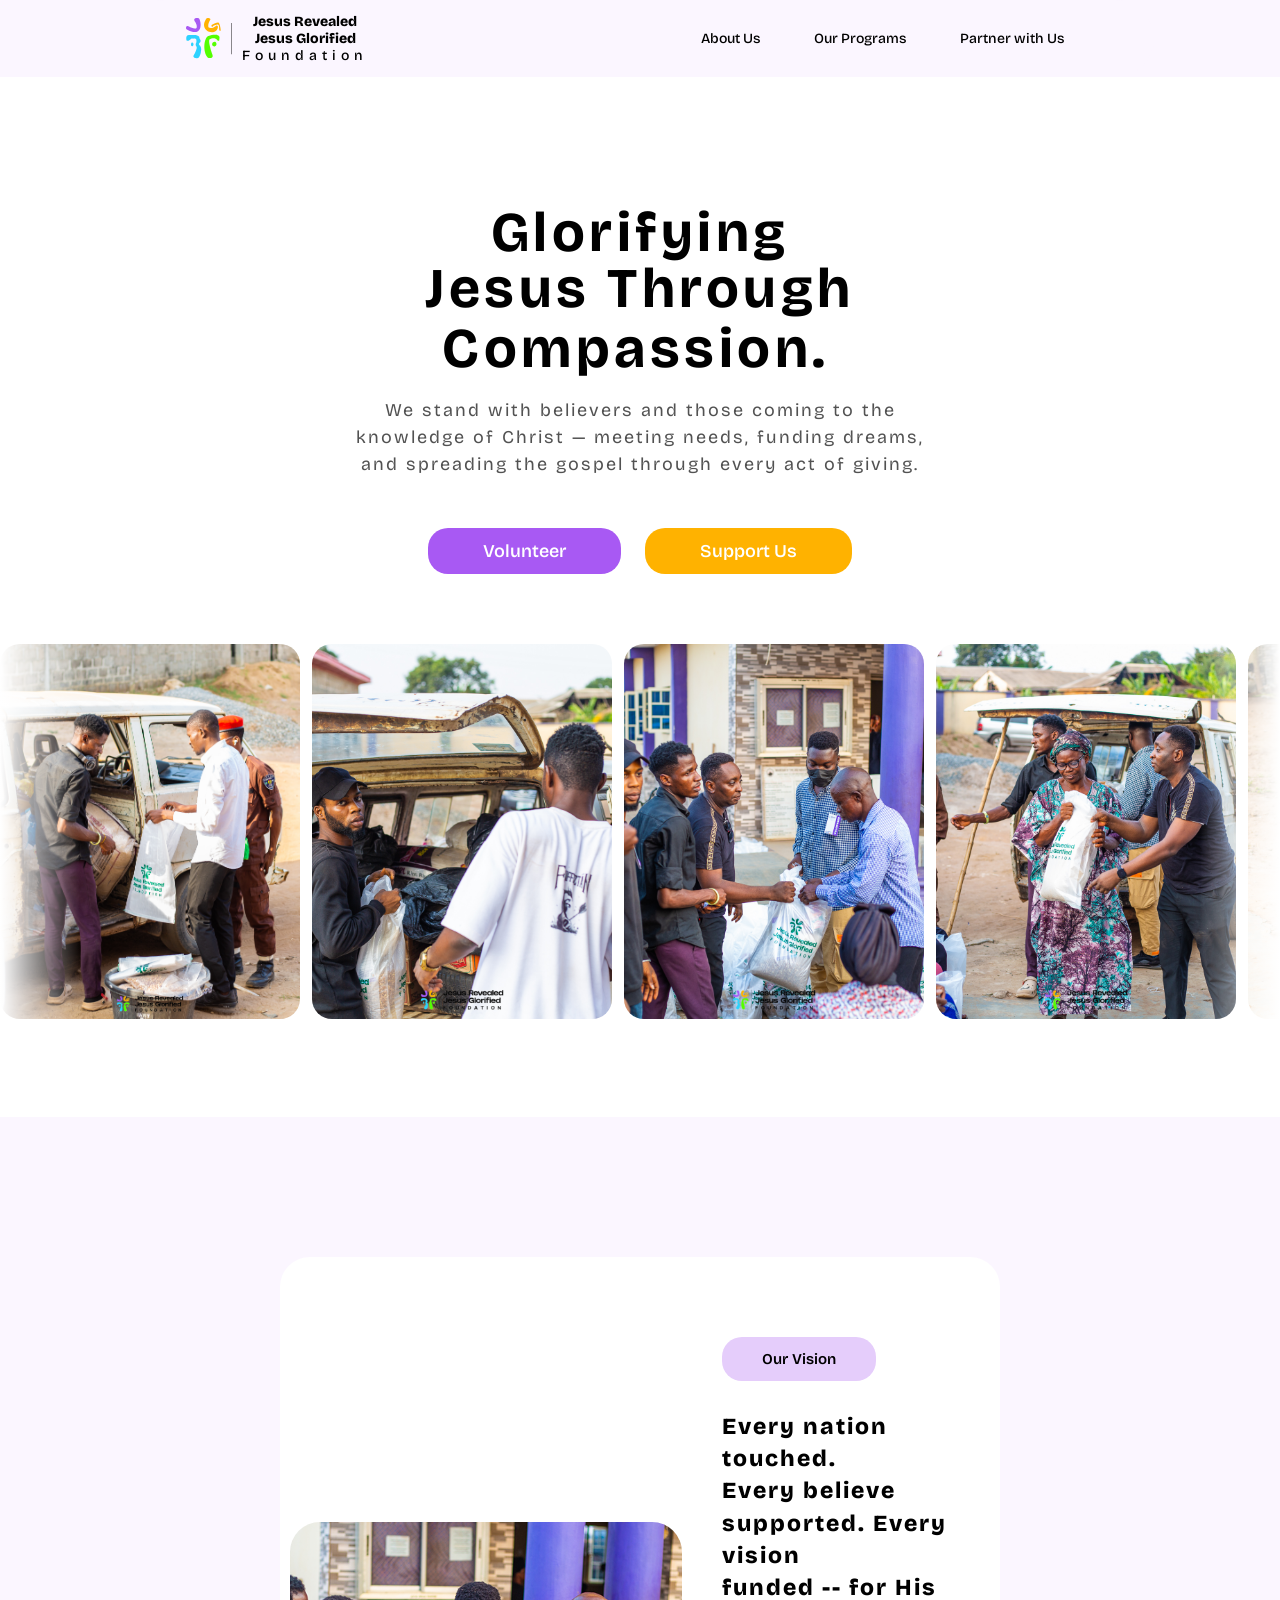
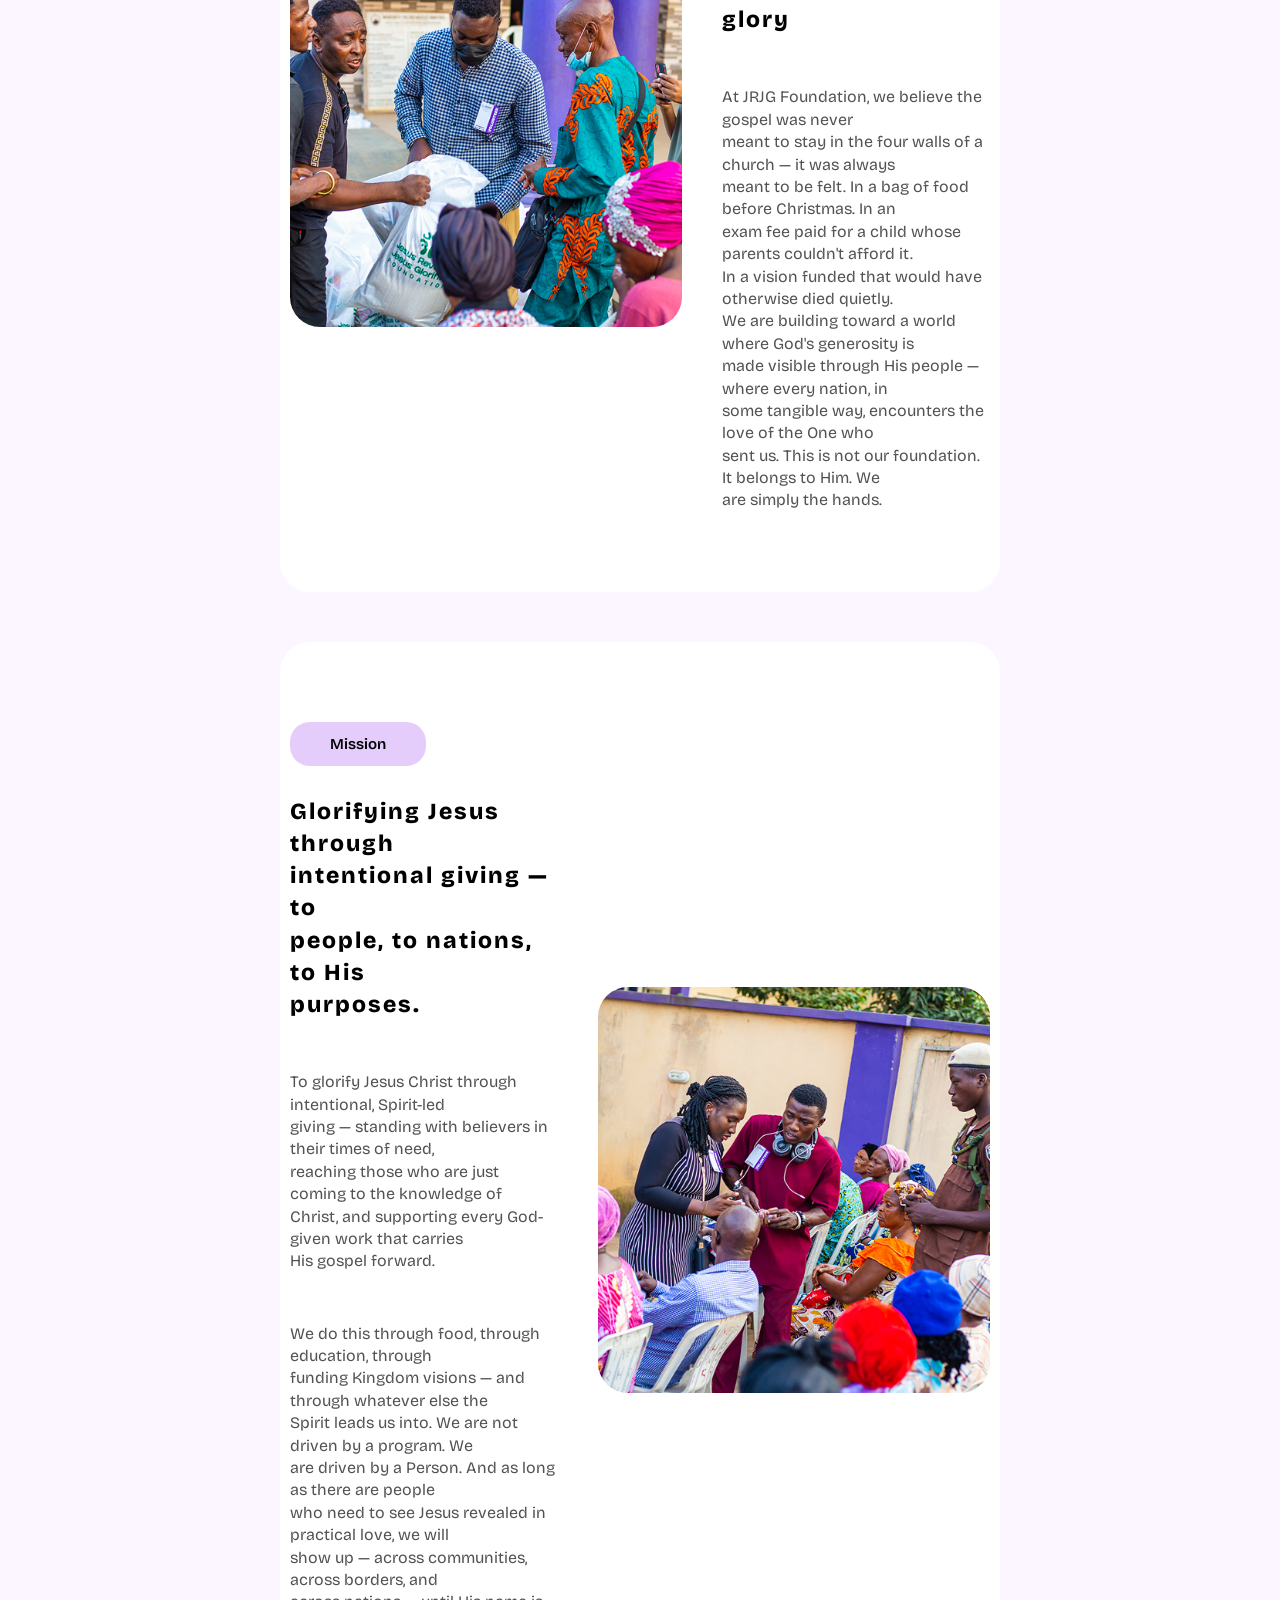
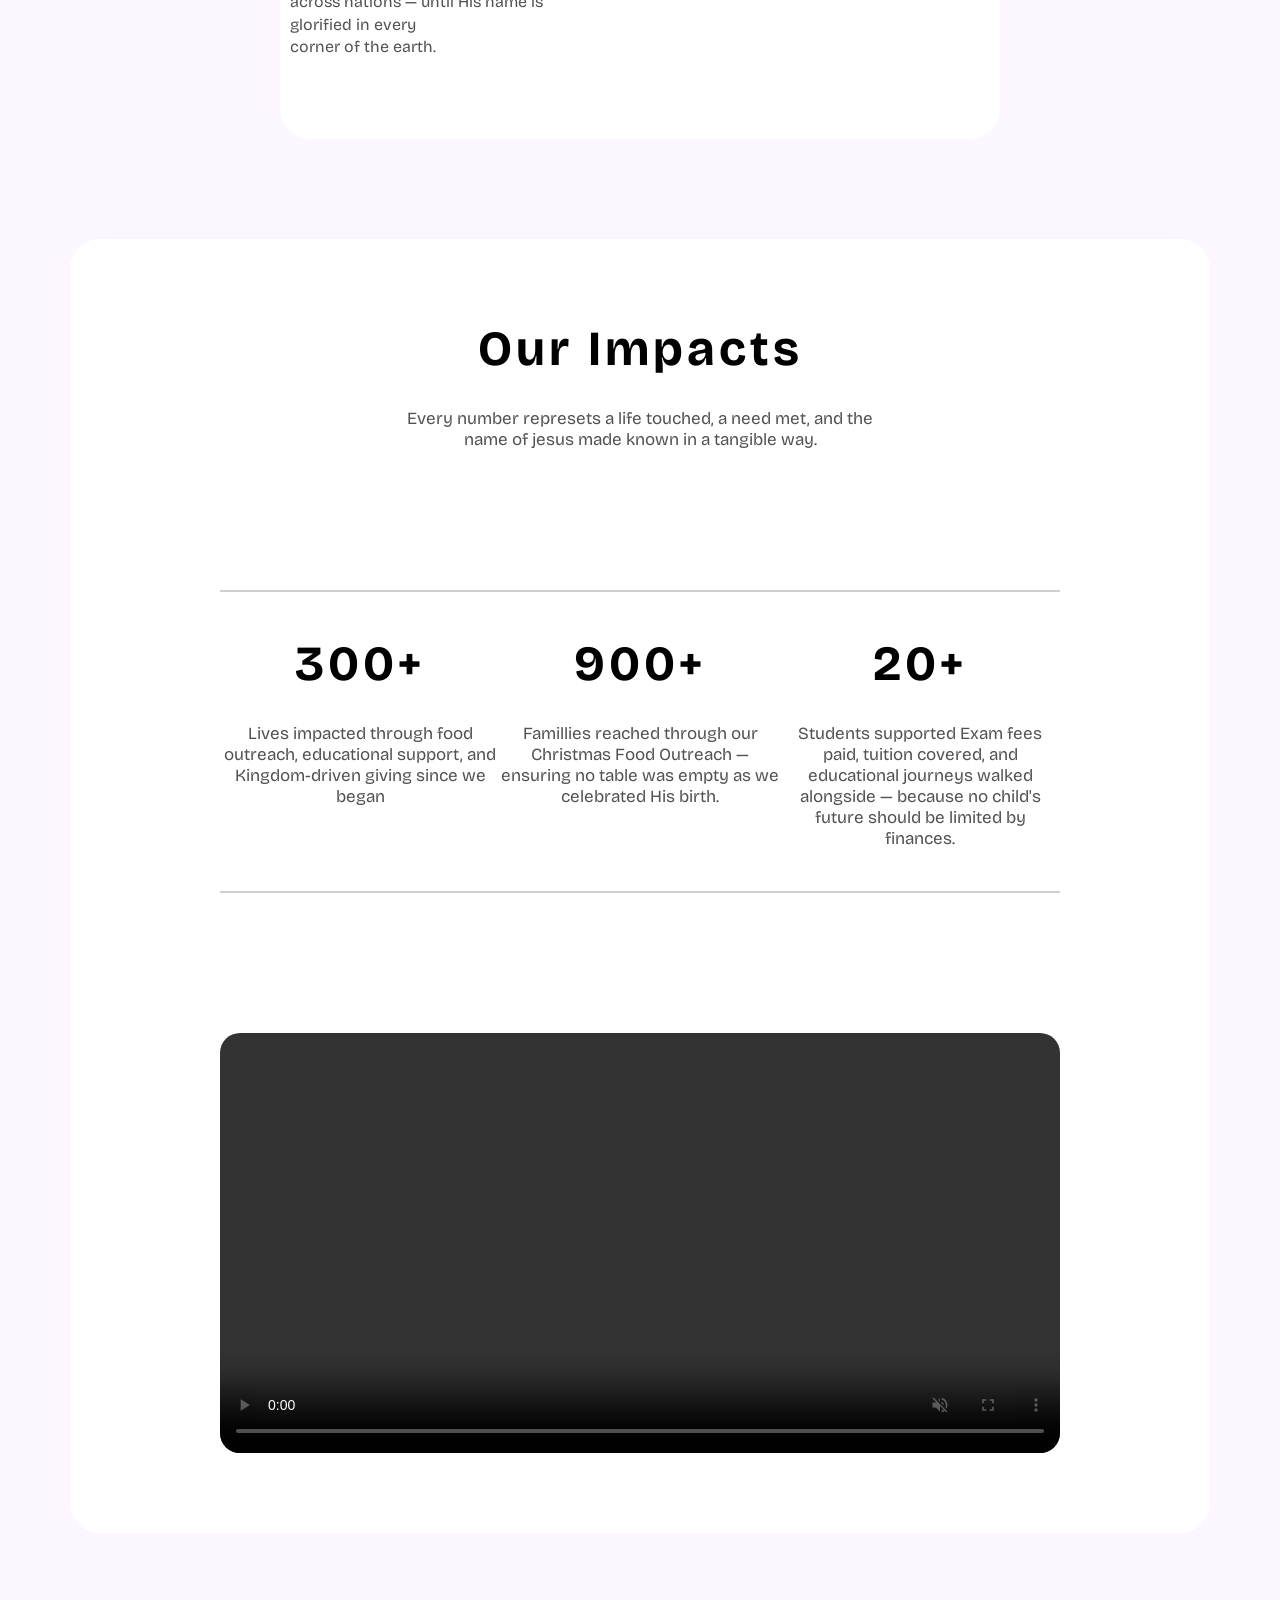
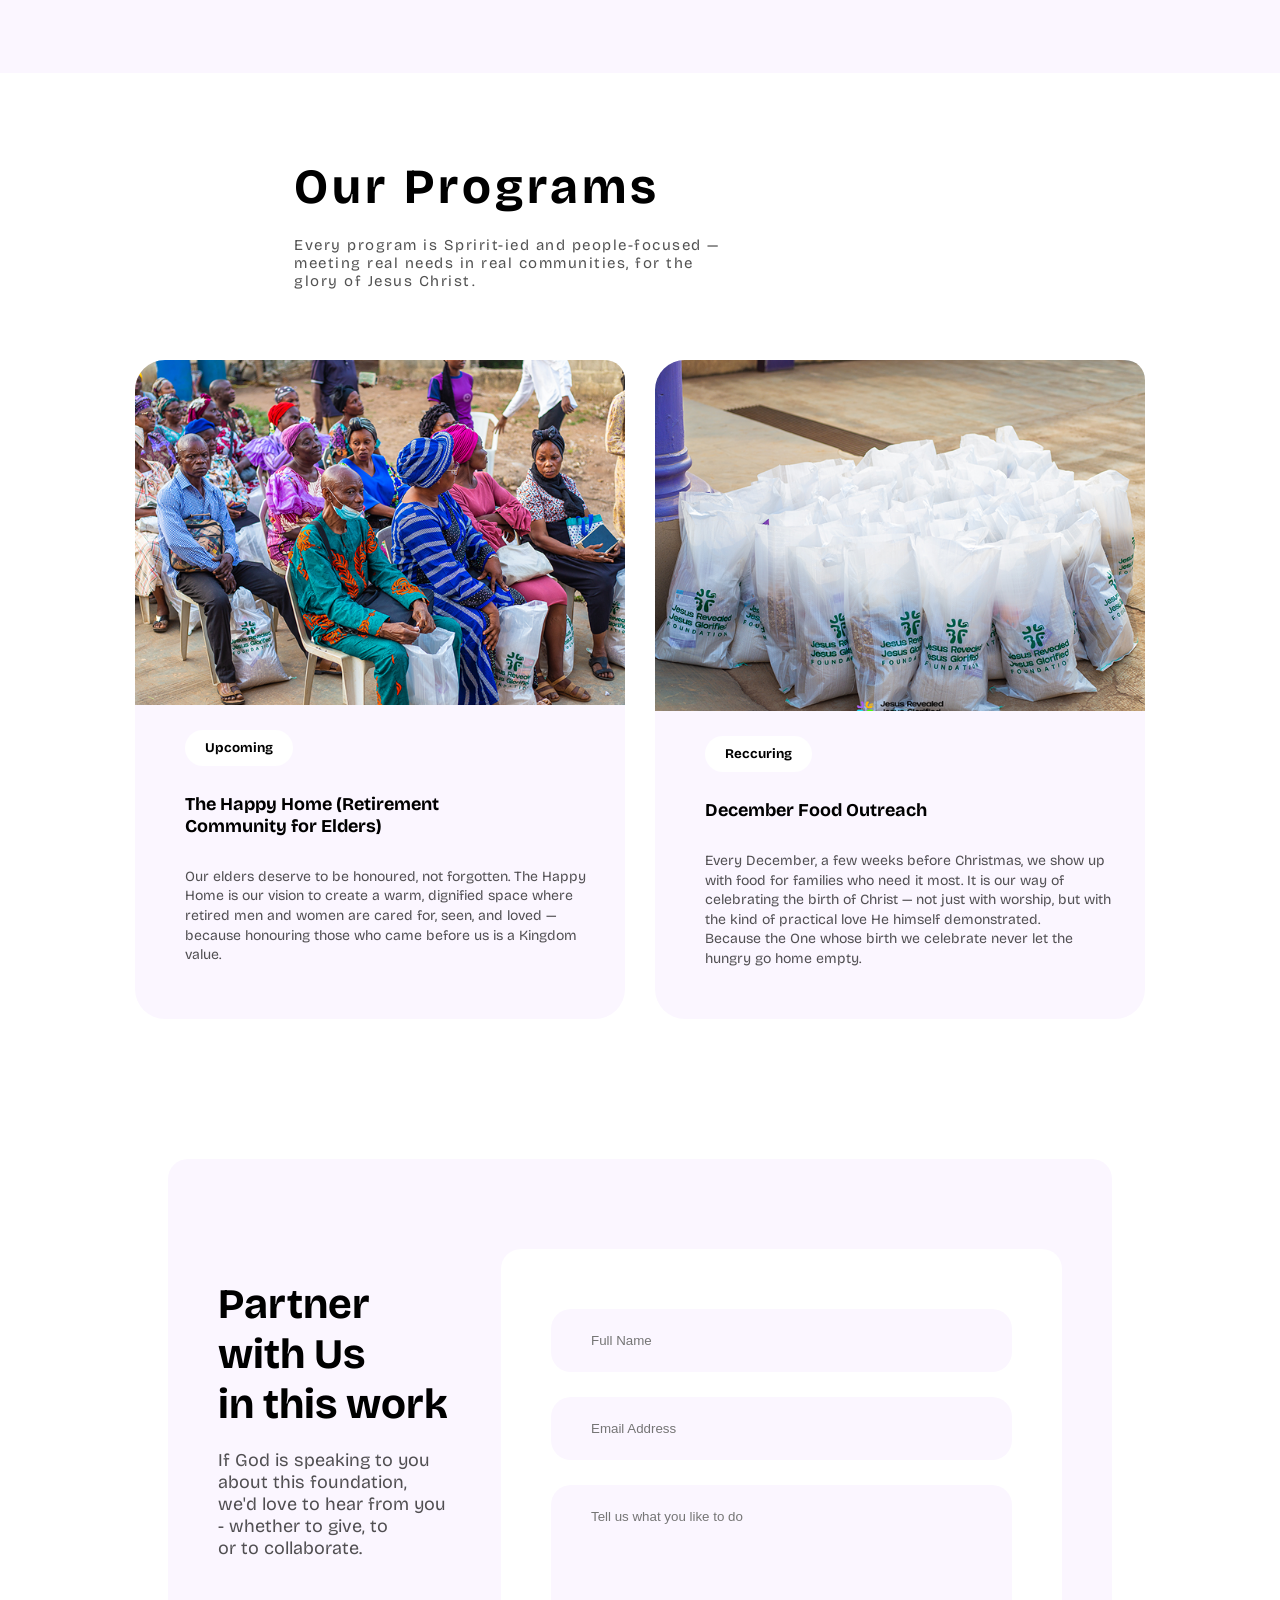
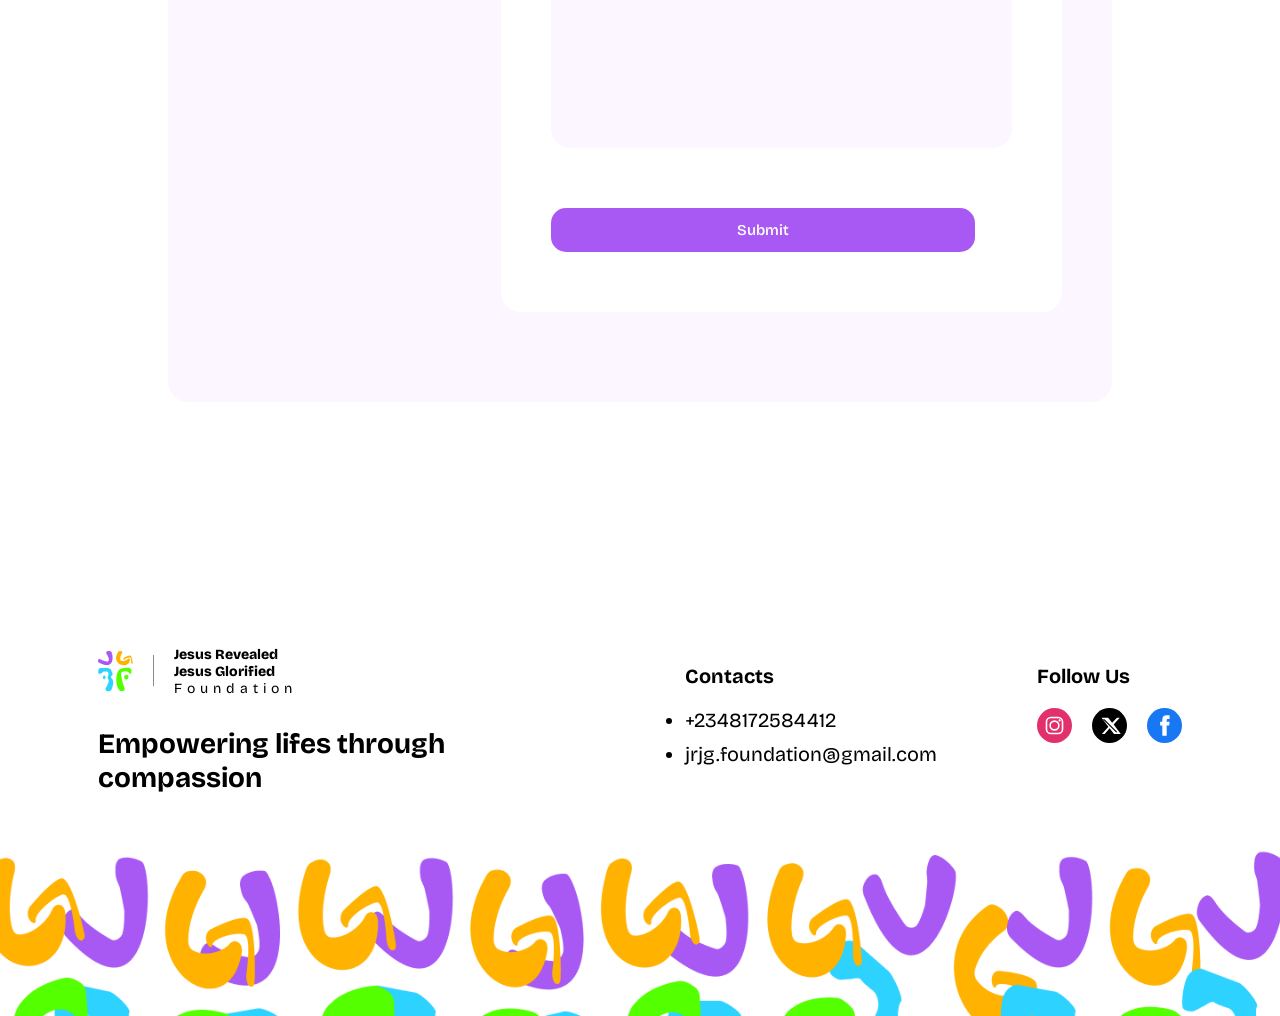
<file: index.html>
<!DOCTYPE html>
<html lang="en">
<head>
    <meta charset="UTF-8">
    <meta name="viewport" content="width=device-width, initial-scale=1.0">
    <title>JRJG Foundation</title>
    <link rel="icon" type="image/x-icon" href="icons/favicon.ico">
    <style>
@import url('https://fonts.googleapis.com/css2?family=Bricolage+Grotesque:opsz,wght@12..96,200..800&display=swap');
</style>
    <link rel="stylesheet" href="style.css">
</head>
<body>
    <nav>
        <div class="brand">
        <img src="icons/Group 5.svg"/ class="logo">
        <img src="icons/line.svg" class="line">
        <p><span class="first">Jesus Revealed<br> Jesus Glorified</span><br><span class="span">Foundation</span></p>
    </div>
        <button class="menu-toggle" type="button" aria-label="Toggle navigation menu" aria-expanded="false" aria-controls="main-nav">
            <span></span>
            <span></span>
            <span></span>
        </button>
        <div class="sides" id="main-nav">
        <a href="#about"><p>About Us</p></a>
        <a href="#events"><p>Our Programs</p></a>
        <a href="#donate"><p>Partner with Us</p></a>
     </div>
    </nav>
    <div class="bg">
    <div class="main">
        <h1>
        <span class="static-line">Glorifying<br> Jesus Through</span>
        <span class="tw-line">
          <span class="tw-text" id="tw"></span><span class="cursor"></span>
        </span>
      </h1>
        <p>We stand with believers and those coming to the<br> knowledge of Christ — meeting needs, funding dreams,<br> and spreading the gospel through every act of giving.</p>
        <a href="https://docs.google.com/forms/d/1tCuG8BX1n70x1OR0nW-tALAPKVshiJq1Oa08eZaDoyM" target="_blank"><button class="lBtn">Volunteer</button></a>
        <a href="#donate"><button class="rBtn">Support Us</button></a>
    </div>

    <div class="slides">
        
        <div class="slides-track">
        <img src="images/jrjf-3.jpg" loading="lazy">
        <img src="images/jrjf-10.jpg" loading="lazy">
        <img src="images/jrjf-29.jpg" loading="lazy">
        <img src="images/jrjf-34.jpg" loading="lazy">
        <img src="images/jrjf-8.jpg" loading="lazy">
        <img src="images/jrjf-59.jpg" loading="lazy">
        <img src="images/jrjf-11.jpg" loading="lazy">
        <img src="images/jrjf-48.jpg" loading="lazy">
        <img src="images/jrjf-41.jpg" loading="lazy">
        <img src="images/jrjf-14.jpg" loading="lazy">
        <img src="images/jrjf-58.jpg" loading="lazy">
        <img src="images/jrjf-16.jpg" loading="lazy">
        <img src="images/jrjf-46.jpg" loading="lazy">
        <img src="images/jrjf-18.jpg" loading="lazy">
        <img src="images/jrjf-27.jpg" loading="lazy">
        <img src="images/jrjf-36.jpg" loading="lazy">
        <img src="images/jrjf-21.jpg" loading="lazy">
        <img src="images/jrjf-6.jpg" loading="lazy">
        <img src="images/jrjf-22.jpg" loading="lazy">
        <img src="images/jrjf-51.jpg" loading="lazy">
        <img src="images/jrjf-19.jpg" loading="lazy">
        <img src="images/jrjf-24.jpg" loading="lazy">
        <img src="images/jrjf-43.jpg" loading="lazy">
        <img src="images/jrjf-26.jpg" loading="lazy">
        <img src="images/jrjf-23.jpg" loading="lazy">
        <img src="images/jrjf-28.jpg" loading="lazy">
        <img src="images/jrjf-5.jpg" loading="lazy">
        <img src="images/jrjf-30.jpg" loading="lazy">
        <img src="images/jrjf-7.jpg" loading="lazy">
        <img src="images/jrjf-31.jpg" loading="lazy">
        <img src="images/jrjf-32.jpg" loading="lazy">
        <img src="images/jrjf-33.jpg" loading="lazy">
        <img src="images/jrjf-12.jpg" loading="lazy">
        <img src="images/jrjf-35.jpg" loading="lazy">
        <img src="images/jrjf-49.jpg" loading="lazy">
        <img src="images/jrjf-13.jpg" loading="lazy">
        <img src="images/jrjf-37.jpg" loading="lazy">
        <img src="images/jrjf-38.jpg" loading="lazy">
        <img src="images/jrjf-50.jpg" loading="lazy">
        <img src="images/jrjf-39.jpg" loading="lazy">
        <img src="images/jrjf-40.jpg" loading="lazy">
        <img src="images/jrjf-17.jpg" loading="lazy">
        <img src="images/jrjf-42.jpg" loading="lazy">
        <img src="images/jrjf-4.jpg" loading="lazy">
        <img src="images/jrjf-44.jpg" loading="lazy">
        <img src="images/jrjf-45.jpg" loading="lazy">
        <img src="images/jrjf-20.jpg" loading="lazy">
        <img src="images/jrjf-47.jpg" loading="lazy">
        
        
        
        
        </div>
    </div>
    </div>
    
    <div class="overlap" id="about">
        
    <div class="before" >
        <img src="images/jrjf-1.png" >
        <div>
        <button>Our Vision</button>
        <h4>Every nation touched.<br>Every believe<br> supported. Every vision<br> funded -- for His glory</h4>   
        <p>At JRJG Foundation, we believe the gospel was never<br> meant to stay in the four walls of a church — it was always<br> meant to be felt. In a bag of food before Christmas. In an<br> exam fee paid for a child whose parents couldn't afford it.<br> In a vision funded that would have otherwise died quietly.<br>We are building toward a world where God's generosity is<br> made visible through His people — where every nation, in<br> some tangible way, encounters the love of the One who<br> sent us. This is not our foundation. It belongs to Him. We<br> are simply the hands.</p>
    </div>
    </div>
    <div class="after" ">
        <div>
        <button>Mission</button>
        <h4>Glorifying Jesus through<br> intentional giving — to<br> people, to nations, to His<br> purposes.</h4>   
        <p>To glorify Jesus Christ through intentional, Spirit-led<br> giving — standing with believers in their times of need,<br> reaching those who are just coming to the knowledge of<br> Christ, and supporting every God-given work that carries<br> His gospel forward.</p><p>We do this through food, through education, through<br> funding Kingdom visions — and through whatever else the<br> Spirit leads us into. We are not driven by a program. We<br> are driven by a Person. And as long as there are people<br> who need to see Jesus revealed in practical love, we will<br> show up — across communities, across borders, and<br> across nations — until His name is glorified in every<br> corner of the earth.</p>
    </div>
    <img src="images/jrjf-2.png" >
    </div>
    </div>

    <div class="exp">
        <h1>Our Impacts</h1>
        <p>Every number represets a life touched, a need met, and the<br> name of jesus made known in a tangible way.</p>
        <div class="grid">
            <div>
                <h1>300+</h1>
                <p>Lives impacted through food<br> outreach, educational support, and<br> Kingdom-driven giving since we<br> began</p>
            </div>
            <div>
                <h1>900+</h1>
                <p>Famillies reached through our<br> Christmas Food Outreach —<br> ensuring no table was empty as we<br> celebrated His birth.</p>
            </div>
            <div>
                <h1>20+</h1>
                <p>
Students supported Exam fees<br> paid, tuition covered, and<br> educational journeys walked alongside — because no child's<br> future should be limited by<br> finances.</p>
            </div>
            
        </div>
        <div class="video">
                <video muted controls>
  <source src="video/video_horizontal.mp4" type="video/mp4">
</video>
        </div>
       
    </div>
    <div class="Pr" id="events">
        <div class="hh">
            <h1>Our Programs</h1>
            <p>Every program is Spririt-ied and people-focused —<br> meeting real needs in real communities, for the<br> glory of Jesus Christ.</p>
        </div>
        <div class="near">
            <div class="vs">
                <img src="images/jrjf-9.png">
                <div >
                    <button>Upcoming</button>
                <h4>The Happy Home (Retirement<br> Community for Elders)</h4>
                <p>Our elders deserve to be honoured, not forgotten. The Happy<br> Home is our vision to create a warm, dignified space where<br> retired men and women are cared for, seen, and loved —<br> because honouring those who came before us is a Kingdom<br> value.</p>
            </div>
        </div>
            <div id="inv"></div>
            <div class="vs">
                <img src="images/jrjf-12.png">
                <div >
                    <button>Reccuring</button>
                <h4>December Food Outreach</h4>
                <p>Every December, a few weeks before Christmas, we show up<br> with food for families who need it most. It is our way of<br> celebrating the birth of Christ — not just with worship, but with<br> the kind of practical love He himself demonstrated.<br> Because the One whose birth we celebrate never let the<br> hungry go home empty.</p>
            </div>
        </div>
        </div>
        <div id="donate">
            <div>
            <h1>Partner with Us<br> in this work</h1>
            <p>If God is speaking to you about this foundation,<br>we'd love to hear from you - whether to give, to<br>or to collaborate.</p>
            </div>
            <form class="inputPr" id="form">
                <input type="name" placeholder="Full Name" id="name"><br>
                <input type="email" placeholder="Email Address" id="email"><br>
                <input type="text" placeholder="Tell us what you like to do" class="textarea" id="message"><br>
                <button>Submit</button>
            </form>
        </div>
    </div>
     
    <footer id="contacts">
        <div>
        <div class="logoPart">
            
        <img src="icons/Group 5.svg"/ class="logo">
        <img src="icons/line.svg" class="line">
        <p><span class="first">Jesus Revealed<br> Jesus Glorified</span><br><span class="span">Foundation</span></p>
    </div>

    <h1>Empowering lifes through<br> compassion</h1>
</div>
<div class="sect">
    <ul>
    <p>Contacts</p>
    <li>+2348172584412</li>
    <li>jrjg.foundation@gmail.com</li>
</ul>
<div>
    <p>Follow Us</p>
    <div class="social">
    <a href="https://www.instagram.com/jrjg.foundation/" target="_blank"><img src="icons/instagram.svg" alt="Instagram"></a>
    <a href="https://x.com/JRJGFoundation"><img src="icons/twitter.svg" alt="twitter"></a>
    <a href=""><img src="icons/facebook.svg" alt="Facebook"></a>
    <!-- <li>Linkedin</li> -->
    </div>
</div>
</div>

    </footer>
    <div class="last">
    <img src="images/last.png">
    <img src="images/last.png">
</div>
<div class="toast" id="toast"></div>
    <script src="script.js"></script>
</body>
</html>
</file>
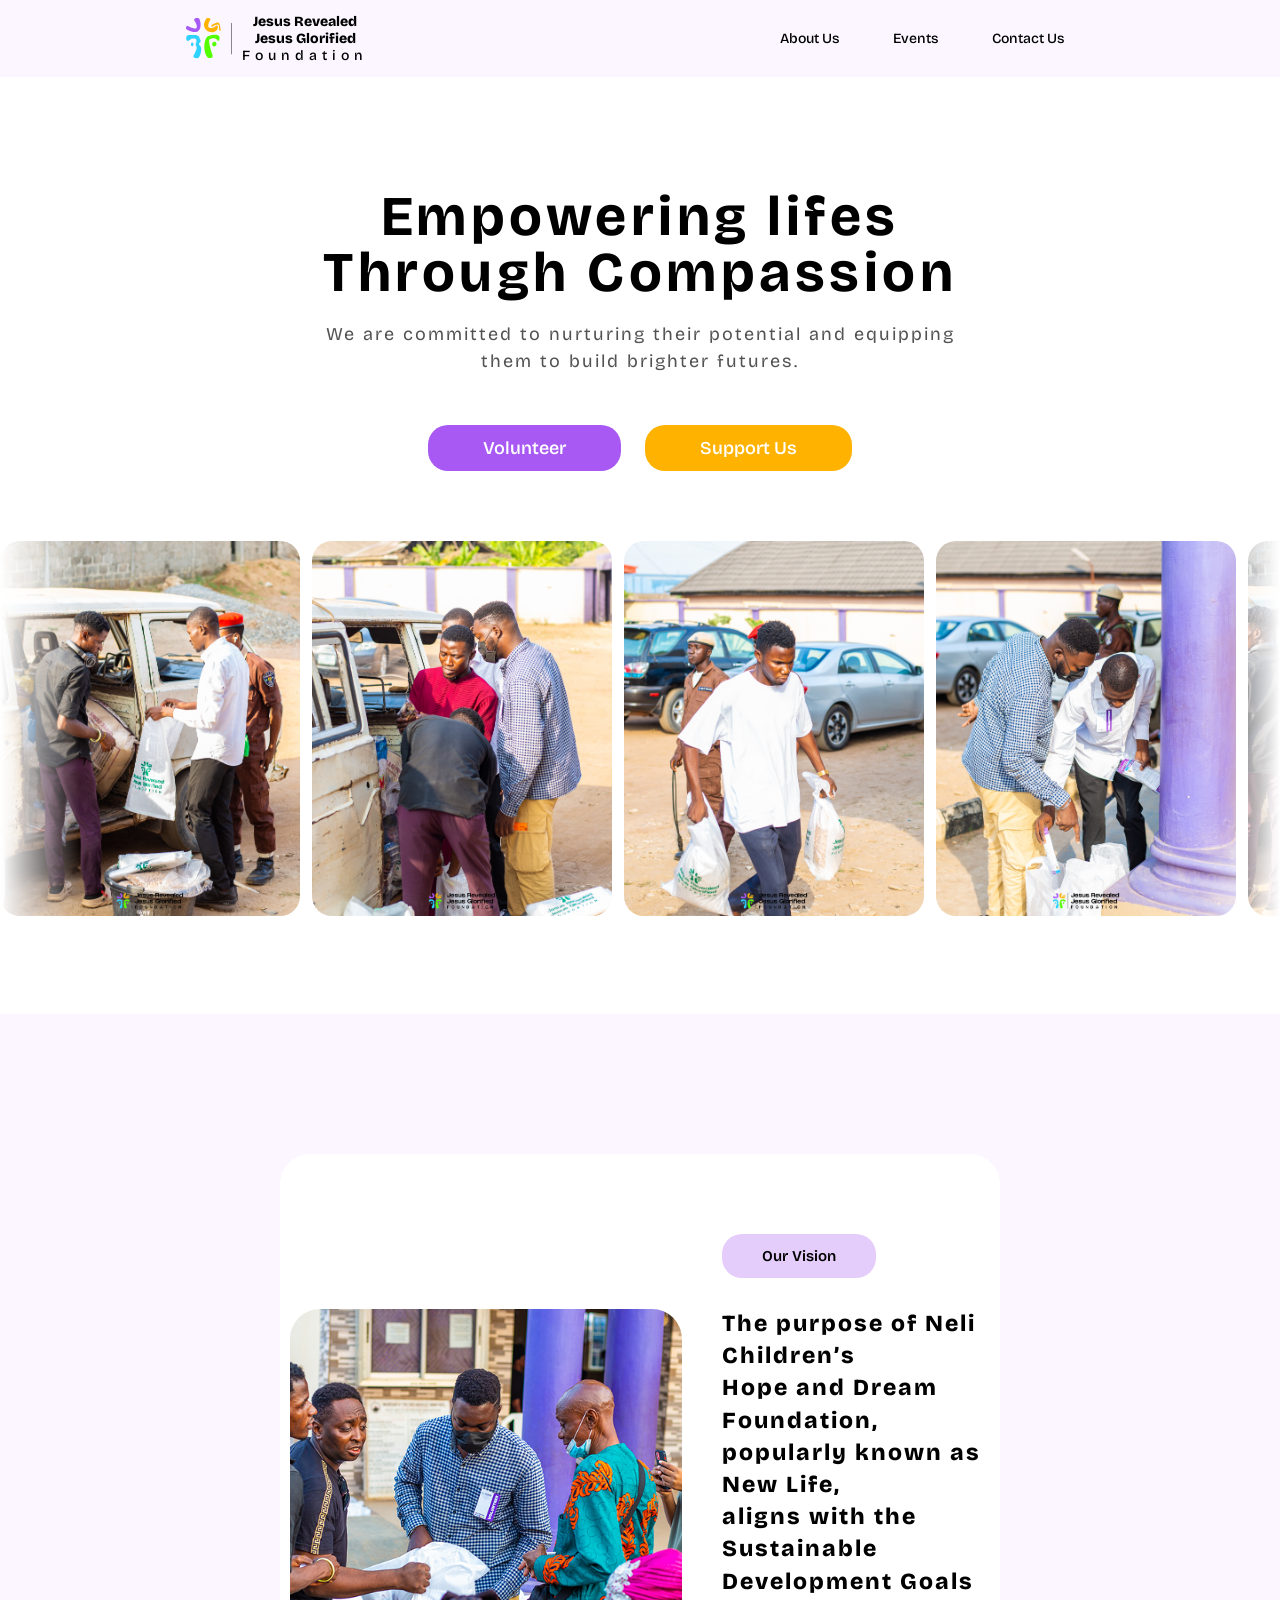
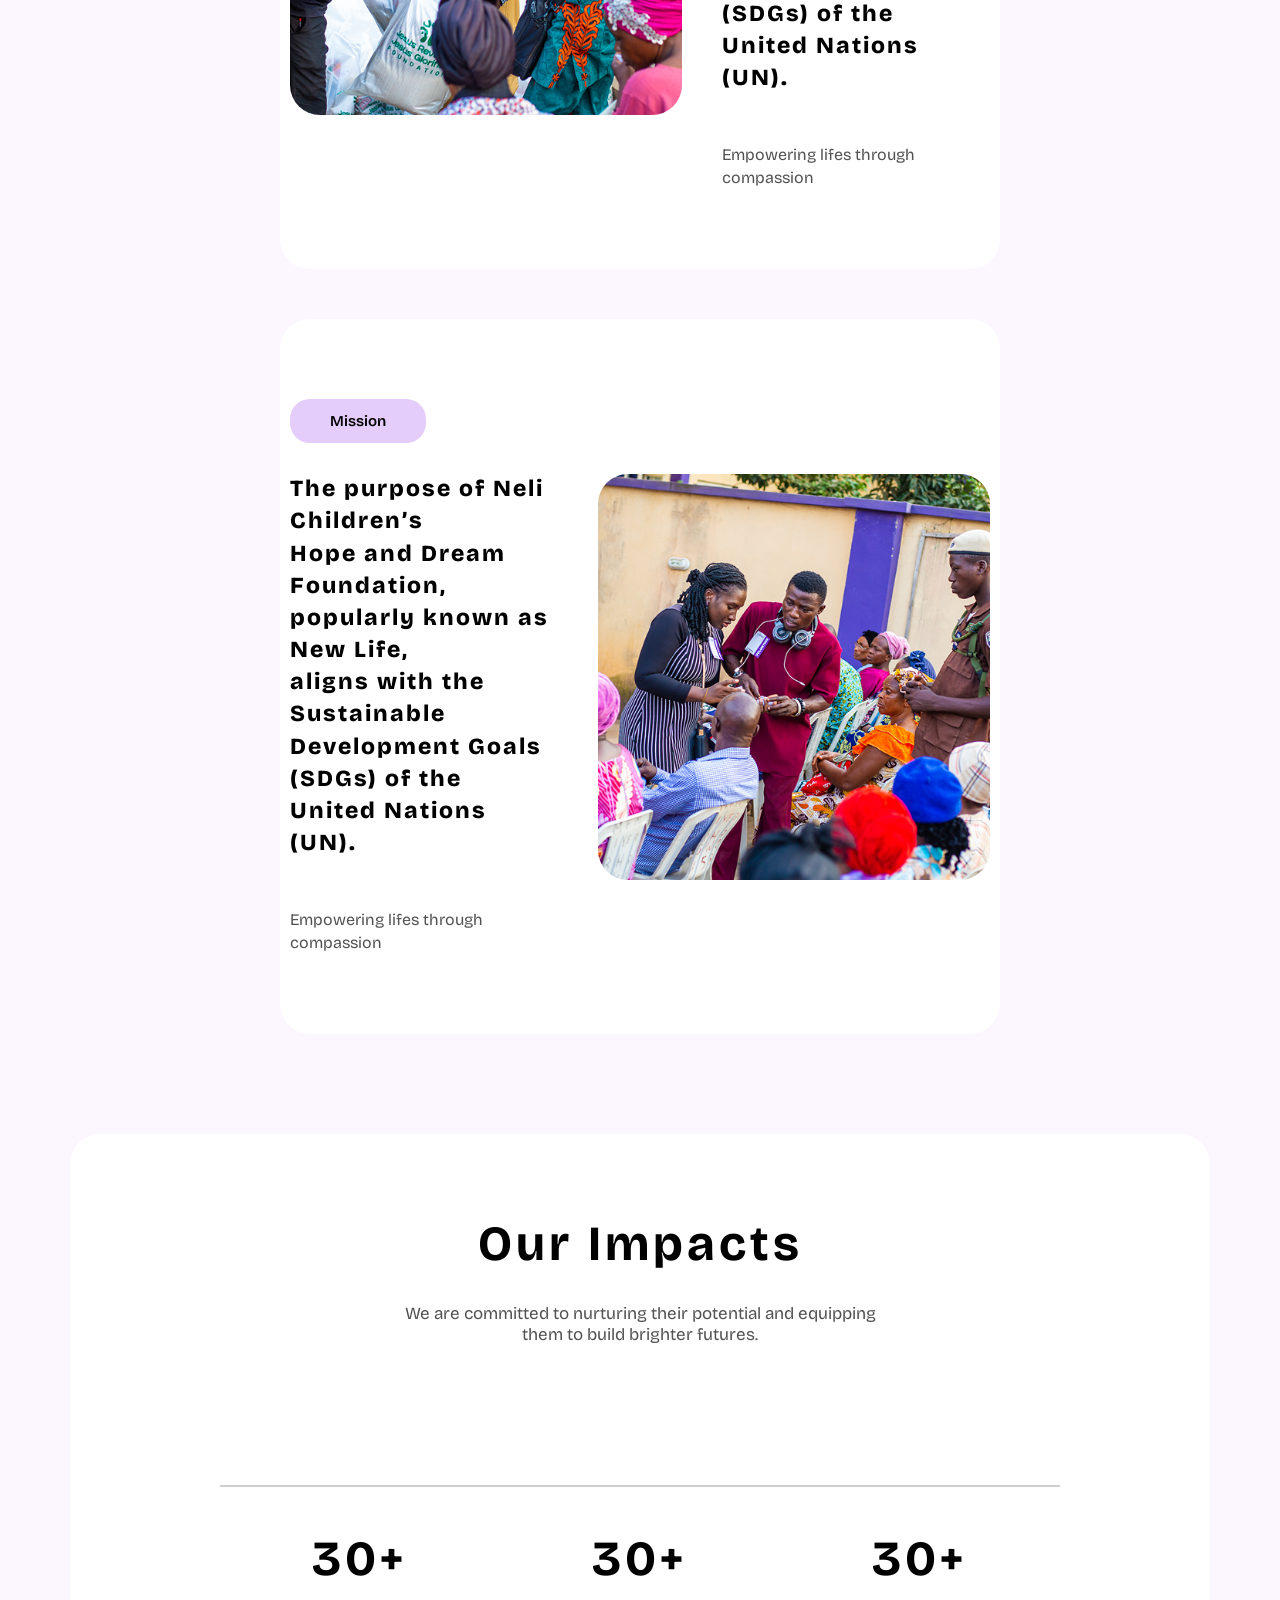
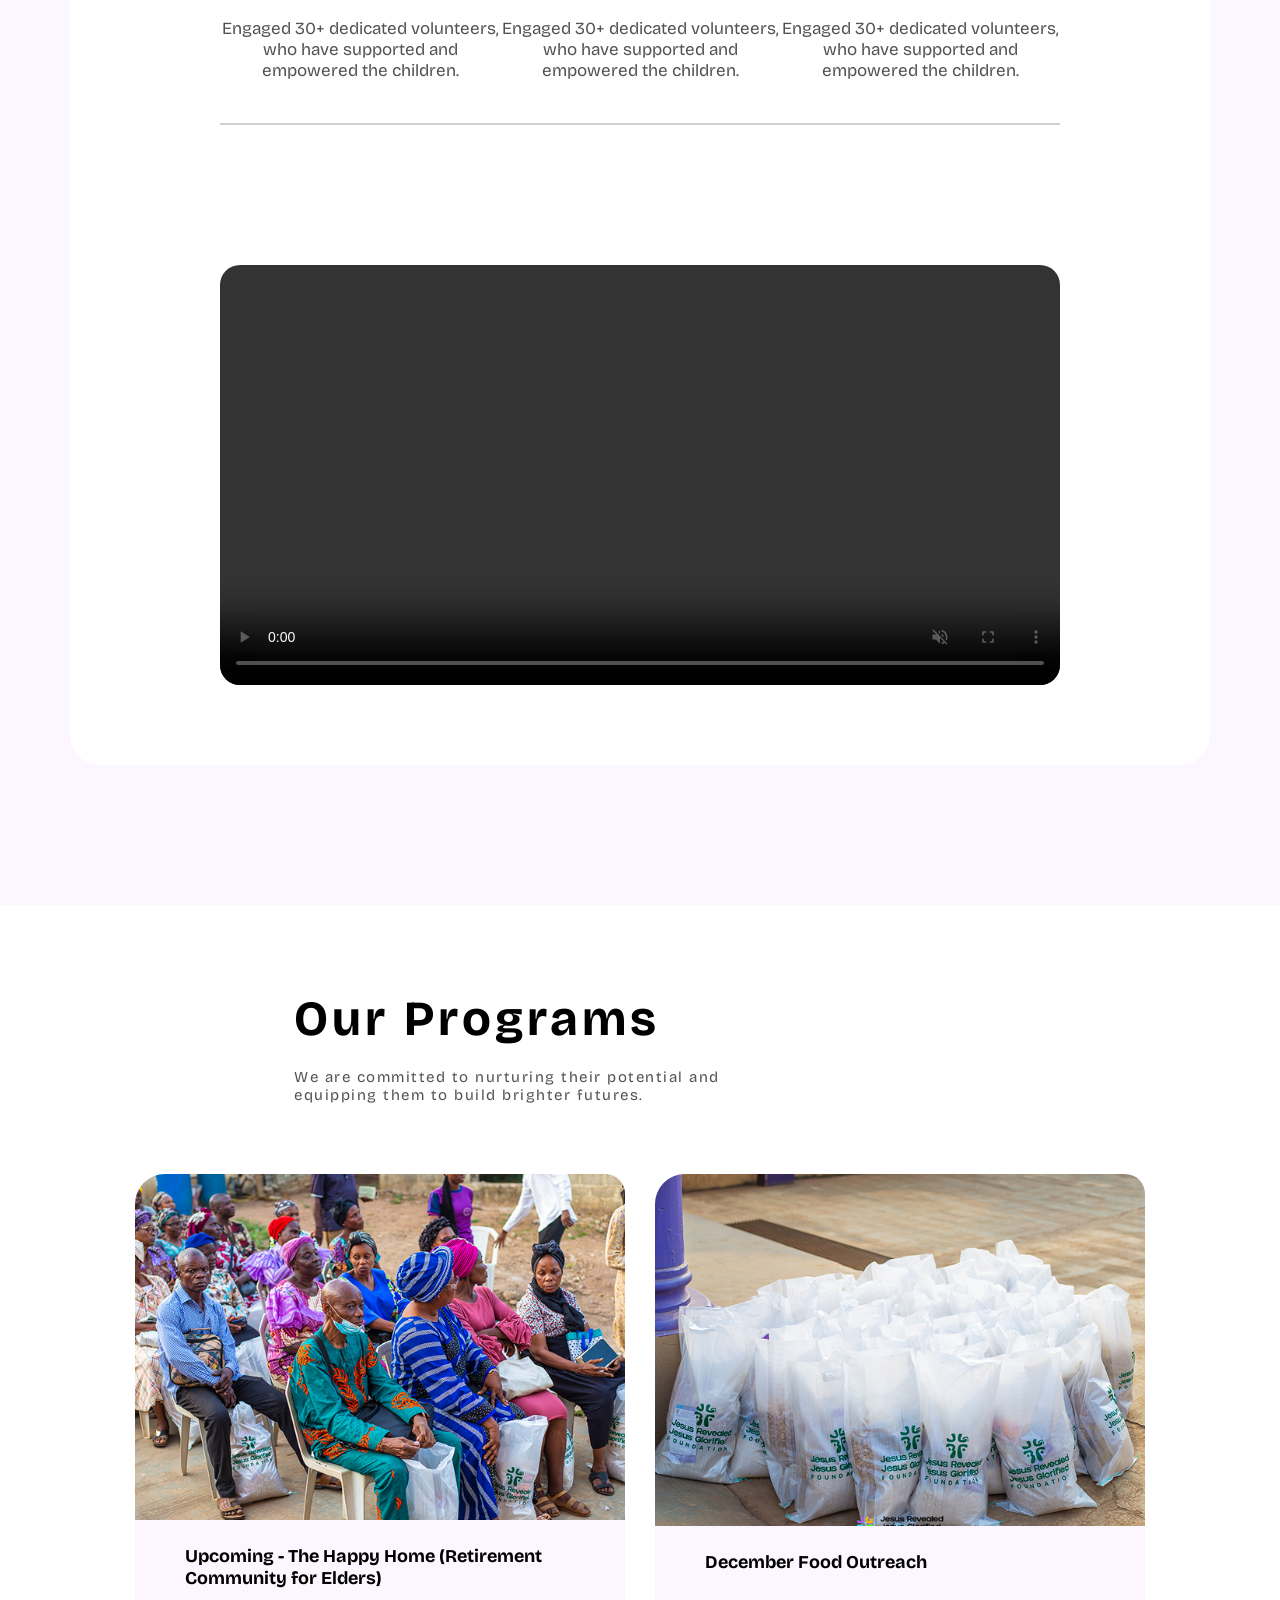
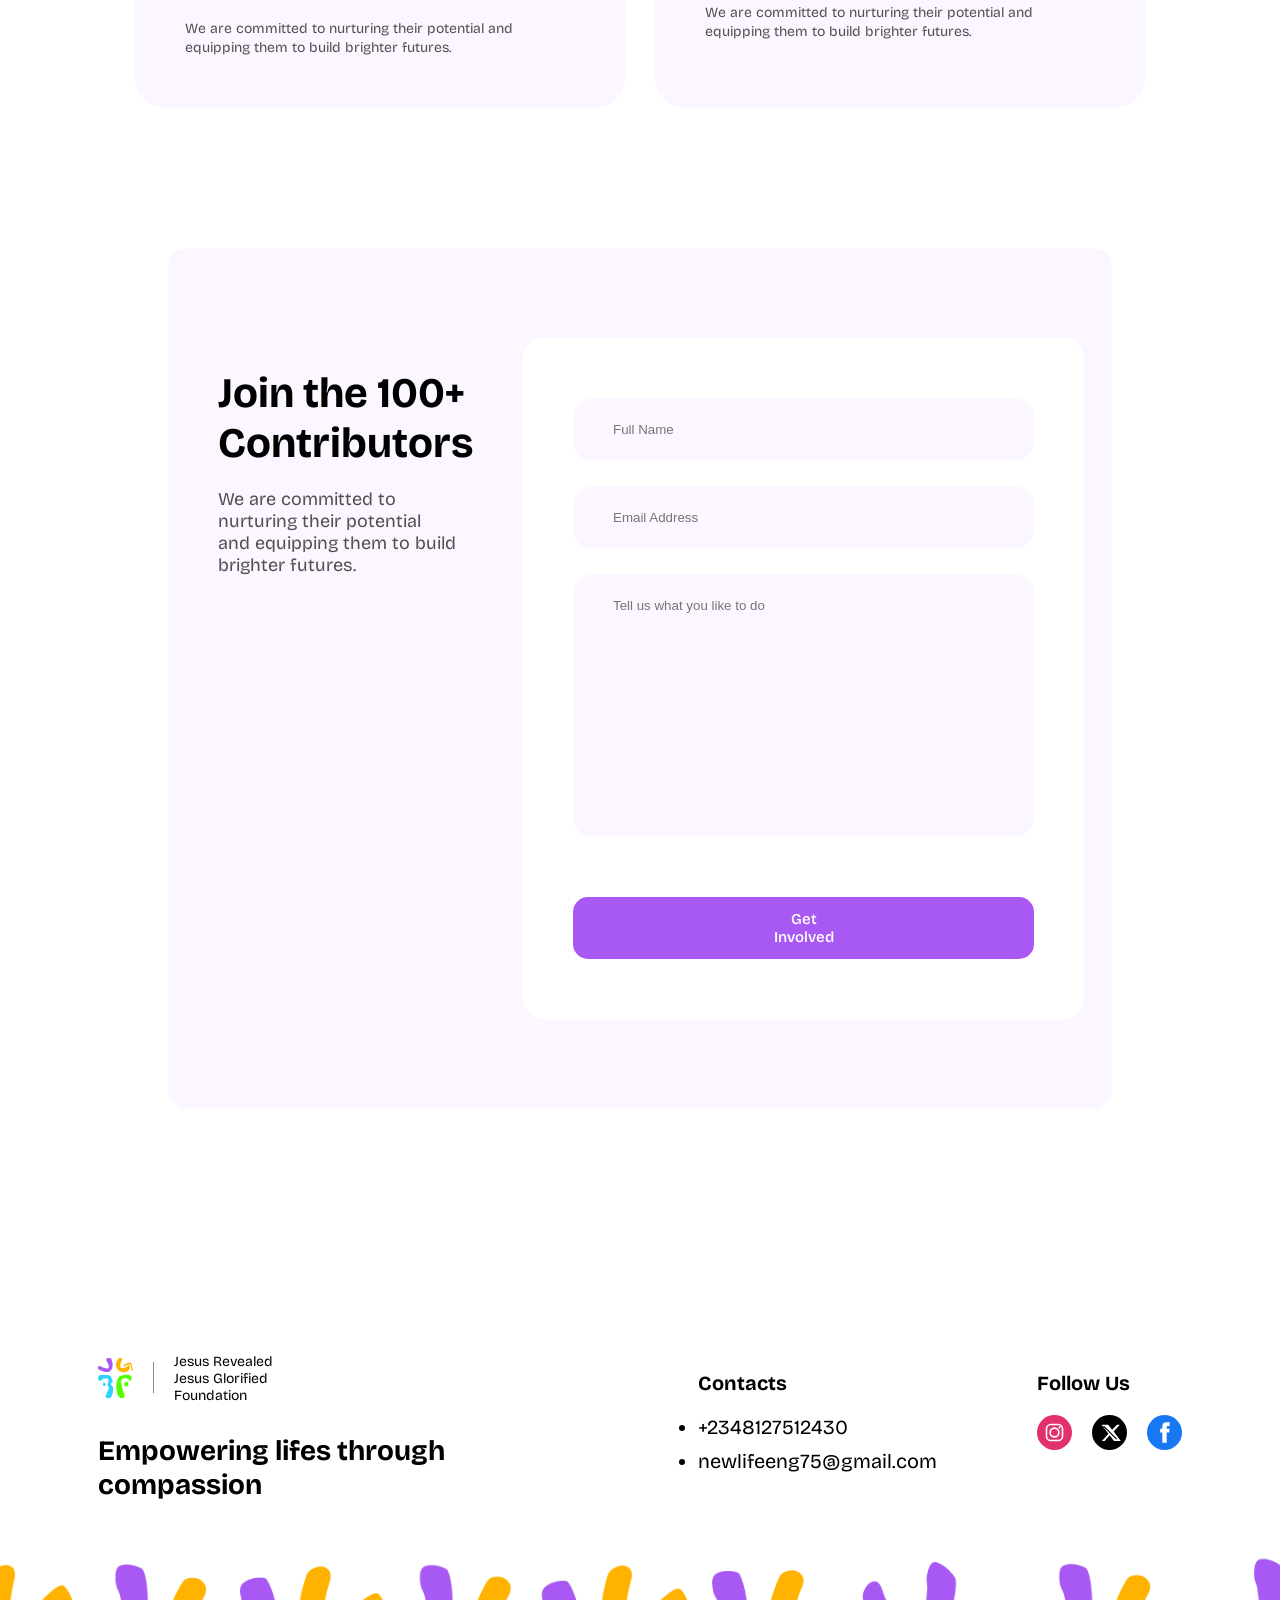
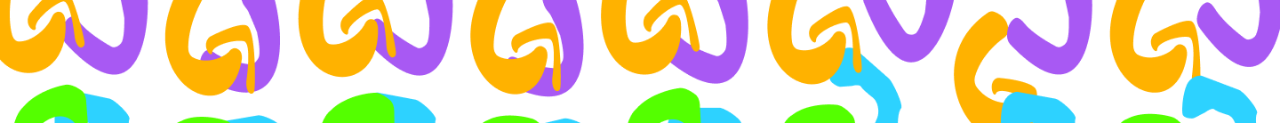
<file: Home.html>
<!DOCTYPE html>
<html lang="en">
<head>
    <meta charset="UTF-8">
    <meta name="viewport" content="width=device-width, initial-scale=1.0">
    <title>JSJG Foundation</title>
    <link rel="icon" type="image/x-icon" href="icons/favicon.ico">
    <style>
@import url('https://fonts.googleapis.com/css2?family=Bricolage+Grotesque:opsz,wght@12..96,200..800&display=swap');
</style>
    <link rel="stylesheet" href="style.css">
</head>
<body>
    <nav>
        <div class="brand">
        <img src="icons/Group 5.svg"/ class="logo">
        <img src="icons/line.svg" class="line">
        <p><span class="first">Jesus Revealed<br> Jesus Glorified</span><br><span class="span">Foundation</span></p>
    </div>
        <button class="menu-toggle" type="button" aria-label="Toggle navigation menu" aria-expanded="false" aria-controls="main-nav">
            <span></span>
            <span></span>
            <span></span>
        </button>
        <div class="sides" id="main-nav">
        <a href="#about"><p>About Us</p></a>
        <a href="#events"><p>Events</p></a>
        <a href="#contacts"><p>Contact Us</p></a>
     </div>
    </nav>
    <div class="bg">
    <div class="main">
        <h1>Empowering lifes<br> Through Compassion</h1>
        <p>We are committed to nurturing their potential and equipping <br>them to build brighter futures.</p>
        <a href="#donate"><button class="lBtn">Volunteer</button></a>
        <a href="#donate"><button class="rBtn">Support Us</button></a>
    </div>

    <div class="slides">
        
        <div class="slides-track">
        <img src="images/jrjf-3.jpg" >
        <img src="images/jrjf-4.jpg" >
        <img src="images/jrjf-5.jpg" >
        <img src="images/jrjf-6.jpg" >
        <img src="images/jrjf-7.jpg" >
        <img src="images/jrjf-8.jpg" >
        <img src="images/jrjf-10.jpg" >
        <img src="images/jrjf-11.jpg" >
        <img src="images/jrjf-12.jpg" >
        <img src="images/jrjf-13.jpg" >
        <img src="images/jrjf-14.jpg" >
        <img src="images/jrjf-15.jpg" >
        <img src="images/jrjf-16.jpg" >
        <img src="images/jrjf-17.jpg" >
        <img src="images/jrjf-18.jpg" >
        <img src="images/jrjf-19.jpg" >
        <img src="images/jrjf-20.jpg" >
        <img src="images/jrjf-21.jpg" >
        <img src="images/jrjf-22.jpg" >
        <img src="images/jrjf-23.jpg" >
        <img src="images/jrjf-24.jpg" >
        <img src="images/jrjf-25.jpg" >
        <img src="images/jrjf-26.jpg" >
        <img src="images/jrjf-27.jpg" >
        <img src="images/jrjf-28.jpg" >
        <img src="images/jrjf-29.jpg" >
        <img src="images/jrjf-30.jpg" >
        <img src="images/jrjf-31.jpg" >
        <img src="images/jrjf-32.jpg" >
        <img src="images/jrjf-33.jpg" >
        <img src="images/jrjf-34.jpg" >
        <img src="images/jrjf-35.jpg" >
        <img src="images/jrjf-36.jpg" >
        <img src="images/jrjf-37.jpg" >
        <img src="images/jrjf-38.jpg" >
        <img src="images/jrjf-39.jpg" >
        <img src="images/jrjf-40.jpg" >
        <img src="images/jrjf-41.jpg" >
        <img src="images/jrjf-42.jpg" >
        <img src="images/jrjf-43.jpg" >
        <img src="images/jrjf-44.jpg" >
        <img src="images/jrjf-45.jpg" >
        <img src="images/jrjf-46.jpg" >
        <img src="images/jrjf-47.jpg" >
        <img src="images/jrjf-48.jpg" >
        <img src="images/jrjf-49.jpg" >
        <img src="images/jrjf-50.jpg" >
        <img src="images/jrjf-51.jpg" >
        </div>
    </div>
    </div>
    
    <div class="overlap" id="about">
        
    <div class="before" >
        <img src="images/jrjf-1.png" >
        <div>
        <button>Our Vision</button>
        <h4>The purpose of Neli Children’s <br>Hope and Dream Foundation, <br>popularly known as New Life,<br> aligns with the Sustainable <br>Development Goals (SDGs) of the <br>United Nations (UN).</h4>   
        <p>Empowering lifes through compassion</p>
    </div>
    </div>
    <div class="after" ">
        <div>
        <button>Mission</button>
        <h4>The purpose of Neli Children’s <br>Hope and Dream Foundation, <br>popularly known as New Life,<br> aligns with the Sustainable <br>Development Goals (SDGs) of the <br>United Nations (UN).</h4>   
        <p>Empowering lifes through compassion</p>
    </div>
    <img src="images/jrjf-2.png" >
    </div>
    </div>

    <div class="exp">
        <h1>Our Impacts</h1>
        <p>We are committed to nurturing their potential and equipping<br> them to build brighter futures.</p>
        <div class="grid">
            <div>
                <h1>30+</h1>
                <p>Engaged 30+ dedicated volunteers,<br> who have supported and<br> empowered the children.</p>
            </div>
            <div>
                <h1>30+</h1>
                <p>Engaged 30+ dedicated volunteers,<br> who have supported and<br> empowered the children.</p>
            </div>
            <div>
                <h1>30+</h1>
                <p>Engaged 30+ dedicated volunteers,<br> who have supported and<br> empowered the children.</p>
            </div>
            
        </div>
        <div class="video">
                <video muted controls>
  <source src="video/video_horizontal.mp4" type="video/mp4">
</video>
        </div>
       
    </div>
    <div class="Pr" id="events">
        <div class="hh">
            <h1>Our Programs</h1>
            <p>We are committed to nurturing their potential and<br> equipping them to build brighter futures.</p>
        </div>
        <div class="near">
            <div class="vs">
                <img src="images/jrjf-9.png">
                <div >
                <h4>Upcoming - The Happy Home (Retirement<br> Community for Elders)</h4>
                <p>We are committed to nurturing their potential and<br> equipping them to build brighter futures.</p>
            </div>
        </div>
            <div id="inv"></div>
            <div class="vs">
                <img src="images/jrjf-12.png">
                <div >
                <h4>December Food Outreach</h4>
                <p>We are committed to nurturing their potential and<br> equipping them to build brighter futures.</p>
            </div>
        </div>
        </div>
        <div id="donate">
            <div>
            <h1>Join the 100+<br> Contributors</h1>
            <p>We are committed to nurturing their potential<br> and equipping them to build brighter futures.</p>
            </div>
            <div class="inputPr">
                <input type="name" placeholder="Full Name"><br>
                <input type="email" placeholder="Email Address"><br>
                <input type="text" placeholder="Tell us what you like to do" class="textarea"><br>
                <button>Get Involved</button>
            </div>
        </div>
    </div>
     
    <footer id="contacts">
        <div>
        <div class="logoPart">
            
        <img src="icons/Group 5.svg"/ class="logo">
        <img src="icons/line.svg" class="line">
        <p>Jesus Revealed<br> Jesus Glorified<br>Foundation</p>
    </div>

    <h1>Empowering lifes through<br> compassion</h1>
</div>
<div class="sect">
    <ul>
    <p>Contacts</p>
    <li>+2348127512430</li>
    <li>newlifeeng75@gmail.com</li>
</ul>
<div>
    <p>Follow Us</p>
    <div class="social">
    <a href=""><img src="icons/instagram.svg" alt="Instagram"></a>
    <a href=""><img src="icons/twitter.svg" alt="twitter"></a>
    <a href=""><img src="icons/facebook.svg" alt="Facebook"></a>
    <!-- <li>Linkedin</li> -->
    </div>
</div>
</div>

    </footer>
    <div class="last">
    <img src="images/last.png">
    <img src="images/last.png">
</div>
    <script src="script.js"></script>
</body>
</html>
</file>
<file: style.css>
html {
    scroll-behavior: smooth;
    font-size: 14px;
}

* {
    padding: 0;
    margin: 0;
    box-sizing: border-box;
}

img {
    max-width: 100%;
    height: auto;
    display: block;
}

body {
    padding: 0;
    margin: 0;
    background: #FBF6FF;
    font-family: "Bricolage Grotesque";
    overflow-x: hidden;
}
body p {
    color: #070707b2;
}
.bg {
    background: white;
    padding-bottom: 7rem;
}

nav {
    display: flex;
    align-items: center;
    justify-content: space-between;
    text-align: center;
    margin: 0rem 9rem;
    background: #FBF6FF;
    padding: 13px 60px;
    border-radius: 70px;
    position: sticky;
    top: 0;
    z-index: 1000;
    

}
.first {
    font-weight: 900;
}
nav div {
    display: flex;
    align-items: center;
}
.brand {
    display: flex;
    align-items: center;
}
nav p {
    padding-right: 30px;
    font-weight: 500;
    margin: 0;
    color: black;
}
nav a {
    color: black;
    text-decoration: none;
}
nav a:hover {
    color: #A859F3;
}
 .logo {
    width: 35px;
    cursor: pointer;
}
.line {
    padding-left: 10px;
    padding-right: 10px;
}
.sides {
    gap: 24px;
    flex-wrap: wrap;
}
.sides a {
    cursor: pointer;
    display: inline-flex;
    align-items: center;
}
 .span{
    letter-spacing: 5px;
}
.menu-toggle {
    display: none;
    width: 44px;
    height: 44px;
    border: 0;
    border-radius: 12px;
    background: #ffffff;
    align-items: center;
    justify-content: center;
    flex-direction: column;
    gap: 6px;
    cursor: pointer;
    padding: 0;
}
.menu-toggle span {
    width: 22px;
    height: 2px;
    background: #111111;
    transition: transform 0.25s ease, opacity 0.25s ease;
}
.menu-toggle.active span:nth-child(1) {
    transform: translateY(8px) rotate(45deg);
}
.menu-toggle.active span:nth-child(2) {
    opacity: 0;
}
.menu-toggle.active span:nth-child(3) {
    transform: translateY(-8px) rotate(-45deg);
}

.main {
    
    padding-top: 8rem;
    text-align: center;
}
.main a {
    display: inline-block;
}
.main h1 {
    font-size: 4rem;
    letter-spacing: 4.5px;
    line-height: 1;
}
.main p {
    font-size: 18px;
    margin-top: 20px;
    letter-spacing: 2px;
    line-height: 1.5;
}
.main button {
    font-family: "Bricolage Grotesque";
    padding: 12px 55px;
    border-radius: 20px;
    border: 0;
    color: white;
    font-size: 18px;
    font-weight: 550;
    margin-top: 50px;
    cursor: pointer;
}
.lBtn {
    background: #A859F3;
}
.rBtn {
    background: #FFB200;
    margin-left: 20px;
}
.main button a {
    color: white;
    text-decoration: none;
}
.tw-line {
  display: block;
  min-height: 1em;
}
.tw-text { display: inline; }
.cursor {
  display: inline-block;
  width: .08em; height: .85em;
  margin-left: 4px;
  vertical-align: middle;
  animation: blink .75s step-end infinite;
  position: relative; top: -4px;
}

@keyframes blink {
  0%, 100% { opacity: 1; }
  50%       { opacity: 0; }
}

.static-line {
  display: block;
  opacity: 1;
  transform: translateY(16px);
  animation: fadeUp .7s .5s ease forwards;
  padding-bottom: 20px;
}
.slides {
    overflow: hidden;
    width: 100%;
    position: relative;
    margin-top: 5rem;
}
.slides::before, .slides::after {
    content: '';
    position: absolute;
    top: 0; bottom: 0;
    width: 80px;
    z-index: 2;
    pointer-events: none;
}
.slides::before { left: 0; background: linear-gradient(to right, #fff, transparent); }
.slides::after  { right: 0; background: linear-gradient(to left, #fff, transparent); }

.slides-track {
    display: flex;
    flex-wrap: nowrap;
    gap: 12px;
    width: max-content;
    animation: marquee 30s linear infinite;
}
.slides-track:hover { animation-play-state: paused; }

.slides-track img {
    width: 300px;
    object-fit: cover;
    flex-shrink: 0;
    border-radius: 20px;
    white-space: nowrap;
}

@keyframes marquee {
    0%   { transform: translateX(0); }
    100% { transform: translateX(-50%); }
}

.overlap {
    margin-top: 10rem;
}
.before, .after {
    display: flex;
    align-items: center;
    justify-content: center;
    margin: 50px 20rem 0px 20rem;
    border-radius: 30px;
    background: white;
    padding: 80px 10px;
    
}
.before div {
    padding-left: 40px;
}
.after div {
    padding-right: 40px;
}
.before h4, .after h4 {
    font-size: 23px;
    font-weight: 800;
    padding-top: 30px;
    letter-spacing: 2px;
    line-height: 1.4;
}
.before p, .after p {
    font-size: 16px;
    padding-top: 50px;
    line-height: 1.4;
}
.before img, .after img {
    border-radius: 30px;
    width: 28rem;
}
.before button, .after button {
    font-family: "Bricolage Grotesque";
    padding: 13px 40px;
    font-size: 15px;
    font-weight: 600;
    border: 0;
    background: #E5CDFB;
    border-radius: 20px;
}

.exp {
    margin: 100px 5rem 0px 5rem;
    background: white;
    border-radius: 30px;
    padding: 80px 10px;
    text-align: center;
}
.exp h1 {
    font-size: 3.5rem;
    letter-spacing: 4px;
}
.exp p {
    padding-top: 30px;
    font-size: 17px;
}

.grid {
    display: grid;
    grid-template-columns: repeat(3, 1fr);
    margin: 10rem;
    border-top: 2.5px solid #cfcfcf;
    border-bottom: 2.5px solid #cfcfcf;
    padding: 3rem 0px;
}

.video {
    display: flex;
    justify-content: center;
    margin-top: 6rem;
    padding: 0 1rem;
}
.video video {
    width: 60rem;
    height: 100%;
    border-radius: 20px;
    cursor: pointer;
}

.Pr {
    margin-top: 10rem;
    padding: 6em 8rem;
    background: #ffffff;
}
#inv {
    width: 30px;
}
.hh {
    padding-left: 13rem;
}
.hh h1 {   
    font-size: 3.5rem;
    letter-spacing: 4px;
}
.hh p {
    padding-top: 20px;
    font-size: 15px;
    letter-spacing: 1.5px;
}
.near img {
    width: 35rem;
    border-top-left-radius: 30px;
    border-top-right-radius: 20px;
}
.near {
    display: flex;
    justify-content: center;
}
.vs {
    background: #FBF6FF;
    border-radius: 30px;
    margin-top: 5rem;
}
.vs button {
    background: white;
    margin: 25px 0px 2px 50px;
    padding: 10px 20px;
    border-radius: 20px;
    border: 0;
    font-weight: 700;
    font-family: "Bricolage Grotesque";
    
}
.near div h4 {
    padding-left: 50px;
    font-size: 18px;
    padding-top: 25px;
}
.near div p {
    padding-left: 50px;
    font-size: 14px;
    padding-top: 30px;
    padding-bottom: 50px;
    line-height: 1.4;
}


#donate {
    display: flex;
    justify-content: space-between;
    margin: 10rem 4rem;
    background: #FBF6FF;
    border-radius: 20px;
    padding: 90px 50px;
}
#donate h1 {
    font-size: 3rem;
    padding-bottom: 20px;
    padding-top: 30px;
}
#donate p {
    font-size: 18px;
}
#donate input {
    padding: 24px 18rem 24px 40px;
    border-radius: 20px;
    border: 0;
    margin-bottom: 25px;
    background: #FBF6FF;
}
#donate input:focus {
  outline-color: #cb99fa;
}
.inputPr {
    background: #ffff;
    margin-left: 50px;
    padding: 60px 50px;
    border-radius: 20px;
}
#donate .textarea {
    padding-bottom: 16rem;
}
#donate button {
    font-family: "Bricolage Grotesque";
    border-radius: 15px;
    border: 0;
    background: #A859F3;
    color: white;
    padding: 13px 13.3rem;
    margin-top: 2.5rem;
    cursor: pointer;
    font-size: 15px;
    font-weight: 550;
}

footer {
    display: flex;
    align-items: center;
    justify-content: space-between;
    background: #ffffff;
    padding: 20px 7rem;
}
 .logoPart {
    display: flex;
    align-items: center;
    gap: 10px;
    padding-bottom: 30px;
    
}
.logoPart p {
    color: black;
}
.sect {
    display: flex;
    gap: 100px;
}
.sect p {
    padding-bottom: 20px;
    font-size: 20px;
    font-weight: 700;
    color: black;
}
.sect ul li {
    font-size: 20px;
    padding-bottom: 10px;
}
.social {
    display: flex;
    gap: 20px;
}

.social img {
    width: 35px;
    cursor: pointer;
}
.last {
    display: flex;
    background: #ffffff;
    overflow: hidden;
}
.toast {
  position: fixed;
  bottom: 24px;
  right: 24px;
  background: #A859F3;
  color: white;
  padding: 14px 24px;
  border-radius: 8px;
  font-size: 14px;
  box-shadow: 0 4px 12px rgba(0, 0, 0, 0.15);
  opacity: 0;
  transform: translateY(20px);
  transition: opacity 0.3s ease, transform 0.3s ease;
  z-index: 9999;
}

.toast.show {
  opacity: 1;
  transform: translateY(0);
}

.toast.error {
  background: #f44336;
}
@media (max-width: 1200px) {
    nav {
        margin: 0 2rem;
        padding: 13px 30px;
    }
 
    .before, .after {
        margin: 50px 8rem 0 8rem;
    }
 
    .before img, .after img {
        width: 20rem;
    }
 
    .grid {
        margin: 6rem 4rem;
    }
 
    .video video {
        width: 100%;
        max-width: 60rem;
    }
 
    .hh {
        padding-left: 4rem;
    }
 
    .near img {
        width: 26rem;
    }
 
    #donate input {
        padding: 20px 10rem 24px 40px;
    }
 
    #donate button {
        padding: 13px 8rem;
    }
    .sect li {
        color: black;
    }
}
 
/* Tablets (max 900px) */
@media (max-width: 900px) {
    /* Nav becomes hamburger */
    nav {
        margin: 0 1rem;
        padding: 13px 24px;
        border-radius: 50px;
        flex-wrap: wrap;
        position: sticky;
        top: 0;
        gap: 8px;
    }

    .brand {
        min-width: 0;
        gap: 8px;
    }

    .line {
        display: none;
    }

    nav p {
        padding-right: 0;
        font-size: 12px;
        line-height: 1.2;
        text-align: left;
    }

    nav .span {
        letter-spacing: 2px;
    }
 
    .menu-toggle {
        display: flex;
    }
 
    .sides {
        display: none;
        flex-direction: column;
        width: 100%;
        align-items: center;
        gap: 16px;
        padding: 16px 0 8px;
        margin-top: 8px;
        background: #ffffff;
        border-radius: 16px;
    }
 
    .sides.open {
        display: flex;
    }
 
    /* Hero */
    .main {
        padding-top: 5rem;
        padding-left: 1.5rem;
        padding-right: 1.5rem;
    }
 
    .main h1 {
        font-size: 2.4rem;
        letter-spacing: 1.8px;
    }
 
    .main p {
        font-size: 16px;
        letter-spacing: 0.6px;
        line-height: 1.6;
    }
 
    .main p br { display: none; }
 
    .main button {
        padding: 14px 20px;
        font-size: 16px;
        
    }
 
    /* Slides */
    .slides-track img {
        width: 220px;
    }
 
    /* About section */
    .overlap {
        margin-top: 6rem;
    }
 
    .before, .after {
        flex-direction: column;
        margin: 30px 2rem 0 2rem;
        padding: 50px 30px;
        text-align: center;
    }
 
    .after {
        flex-direction: column-reverse;
    }
 
    .before img, .after img {
        width: 100%;
        max-width: 22rem;
    }
 
    .before div {
        padding-left: 0;
        padding-top: 30px;
    }
 
    .after div {
        padding-right: 0;
        padding-top: 30px;
    }
 
    .before h4 br, .after h4 br { display: none; }
    .before p br, .after p br { display: none; }
    .before p, .after p {
        padding-top: 24px;
    }
 
    /* Impacts */
    .exp {
        margin: 60px 2rem 0 2rem;
        padding: 60px 20px;
    }
 
    .exp h1 {
        font-size: 2.4rem;
    }
 
    .exp p br { display: none; }
 
    .grid {
        grid-template-columns: 1fr;
        margin: 4rem 0.5rem;
        gap: 2rem;
        text-align: center;
    }
 
    .grid > div {
        border-bottom: 1px solid #cfcfcf;
        padding-bottom: 2rem;
    }
 
    .grid > div:last-child {
        border-bottom: none;
    }
 
    .grid p br { display: none; }
 
    .video {
        margin-top: 4rem;
        padding: 0 1rem;
    }
 
    .video video {
        width: 100%;
        border-radius: 16px;
    }
 
    /* Programs */
    .Pr {
        margin-top: 6rem;
        padding: 4rem 2rem;
    }
 
    .hh {
        padding-left: 0;
        text-align: center;
    }
 
    .hh h1 {
        font-size: 2.4rem;
    }
    .hh p {
        width: 26rem;
    }
    .hh p br { 
        display: none;
        
     }
 
    .near {
        flex-direction: column;
        align-items: center;
        gap: 2rem;
    }
 
    #inv { display: none; }
 
    .vs {
        width: 100%;
        max-width: 500px;
    }
 
    .near img {
        width: 100%;
        border-radius: 20px 20px 0 0;
    }

    .vs button {
        margin: 20px 24px 2px 24px;
    }

    .near div h4,
    .near div p {
        padding-left: 24px;
        padding-right: 24px;
    }

    .near div p {
        padding-bottom: 32px;
    }
 
    /* Donate */
    #donate {
        flex-direction: column;
        align-items: center;
        margin: 6rem 1.5rem;
        padding: 60px 30px;
        text-align: center;
    }
 
    #donate h1 {
        font-size: 2.2rem;
    }
 
    #donate p br { display: none; }
 
    .inputPr {
        margin-left: 0;
        margin-top: 40px;
        padding: 40px 30px;
        width: 100%;
        max-width: 560px;
    }
 
    #donate input {
        padding: 20px 20px;
        width: 100%;
        display: block;
    }
 
    #donate .textarea {
        padding-bottom: 8rem;
    }
 
    #donate button {
        padding: 15px 0;
        width: 100%;
        margin-top: 1.5rem;
    }
 
    /* Footer */
    footer {
        flex-direction: column;
        align-items: center;
        text-align: center;
        padding: 40px 2rem;
        gap: 40px;
    }
 
    footer > div:first-child {
        display: flex;
        flex-direction: column;
        align-items: center;
    }
 
    footer h1 {
        font-size: 1.6rem;
    }
 
    footer h1 br { display: none; }
 
    .logoPart {
        justify-content: center;
    }
 
    .sect {
        flex-direction: column;
        align-items: center;
        gap: 40px;
        text-align: center;
    }
 
    .social {
        justify-content: center;
    }
    .sect li {
        color: black;
    }
}

@media (max-width: 640px) {
    .main {
        padding-left: 1rem;
        padding-right: 1rem;
    }

    

    .main button {
        /* width: 100%; */
        max-width: 300px;
        margin-left: 10px;
        margin-right: auto;
    }

    .rBtn {
        margin-left: 0;
    }

    nav p {
        font-size: 11px;
    }
    .sect li {
        color: black;
    }
}
 
/* Mobile (max 480px) */
@media (max-width: 480px) {
    nav {
        margin: 0 0.5rem;
        padding: 10px 16px;
        border-radius: 30px;
    }

    nav p {
        font-size: 10px;
        line-height: 1.1;
    }

    nav .span {
        letter-spacing: 1px;
    }
 
    .main h1 {
        font-size: 2.5rem;
        letter-spacing: 1px;
        line-height: 1.15;
    }
 
    .main p {
        font-size: 14px;
        letter-spacing: 0.3px;
    }
 
    .main button {
        padding: 12px 28px;
        font-size: 15px;
        margin-top: 30px;
    }
 
    .rBtn {
        margin-left: 0;
    }
 
    .slides-track img {
        width: 180px;
    }
 
 
    .grid h1 {
        font-size: 2.5rem;
    }
 
    #donate h1 {
        font-size: 1.8rem;
    }
 
    .before h4, .after h4 {
        font-size: 17px;
        letter-spacing: 1.5px;
    }

    .before,
    .after {
        margin: 24px 1rem 0 1rem;
        padding: 36px 18px;
    }

    .exp {
        margin: 50px 1rem 0 1rem;
    }

    .Pr {
        padding: 3rem 1rem;
    }

    #donate {
        margin: 5rem 1rem;
        padding: 40px 18px;
    }
    .sect li {
        color: black;
    }
    .toast {
        left: 16px;
        right: 16px;
        bottom: 16px;
    }
}
</file>
